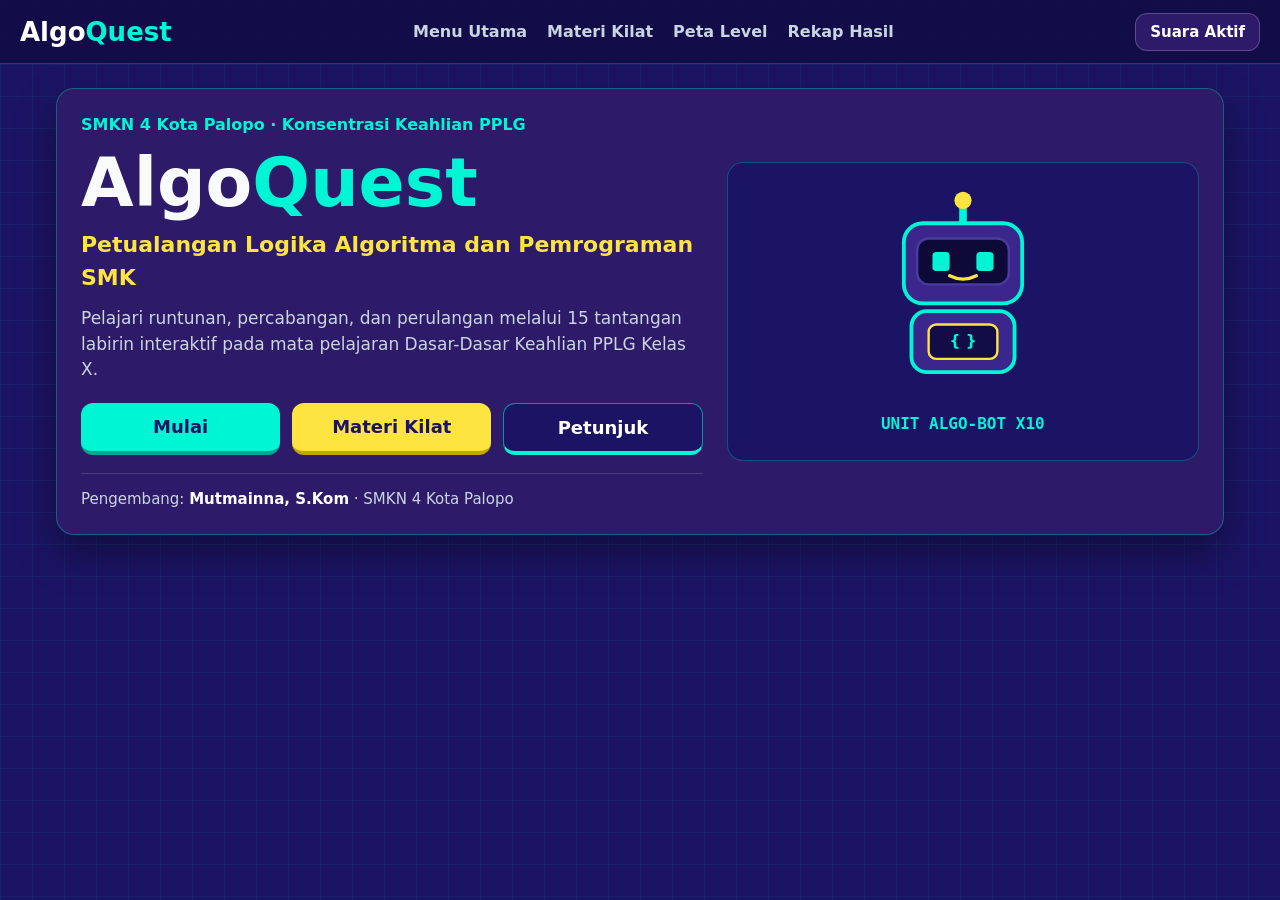
<file: public/AlgoQuest_SMKN4Palopo.html>
<!DOCTYPE html>
<html lang="id">
<head>
  <meta charset="UTF-8" />
  <meta name="viewport" content="width=device-width, initial-scale=1.0" />
  <title>AlgoQuest: Petualangan Logika Algoritma dan Pemrograman SMK</title>
  <style>
    :root {
      --bg-deep: #120d47;
      --bg-base: #1b1464;
      --surface: #2d1b69;
      --surface-alt: #231757;
      --cyan: #00f5d4;
      --yellow: #fee440;
      --danger: #ff4d6d;
      --success: #10b981;
      --text: #f8fafc;
      --muted: #cbd5e1;
      --font-display: 'Trebuchet MS', 'Segoe UI', system-ui, sans-serif;
      --font-sans: 'Segoe UI', system-ui, -apple-system, sans-serif;
      --font-mono: ui-monospace, 'Cascadia Code', Consolas, monospace;
    }

    * { box-sizing: border-box; margin: 0; padding: 0; }

    body {
      font-family: var(--font-sans);
      background-color: var(--bg-base);
      background-image:
        linear-gradient(to right, rgba(0, 245, 212, 0.06) 1px, transparent 1px),
        linear-gradient(to bottom, rgba(0, 245, 212, 0.06) 1px, transparent 1px);
      background-size: 32px 32px;
      color: var(--text);
      min-height: 100vh;
      display: flex;
      flex-direction: column;
      line-height: 1.5;
    }

    button, input, select { font-family: inherit; }

    .topbar {
      background: rgba(18, 13, 71, 0.92);
      border-bottom: 1px solid rgba(0, 245, 212, 0.25);
      padding: 0 20px;
      height: 64px;
      display: flex;
      align-items: center;
      justify-content: space-between;
      gap: 16px;
    }

    .brand {
      font-family: var(--font-display);
      font-size: 26px;
      font-weight: 800;
      background: none;
      border: none;
      color: #fff;
      cursor: pointer;
      white-space: nowrap;
    }
    .brand span { color: var(--cyan); }

    .nav-links {
      display: flex;
      gap: 20px;
      flex-wrap: wrap;
    }
    .nav-link {
      background: none;
      border: none;
      color: var(--muted);
      font-size: 16px;
      font-weight: 600;
      cursor: pointer;
    }
    .nav-link.active, .nav-link:hover { color: var(--cyan); }

    .btn {
      display: inline-flex;
      align-items: center;
      justify-content: center;
      gap: 8px;
      border: none;
      border-radius: 12px;
      font-size: 18px;
      font-weight: 700;
      padding: 13px 22px;
      cursor: pointer;
      transition: transform 0.14s ease, opacity 0.14s ease;
      white-space: nowrap;
    }
    .btn:hover:not(:disabled) { transform: translateY(-2px); }
    .btn:active:not(:disabled) { transform: translateY(1px); }
    .btn:disabled { opacity: 0.45; cursor: not-allowed; }
    .btn-cyan { background: var(--cyan); color: var(--bg-base); border-bottom: 4px solid #00a891; }
    .btn-yellow { background: var(--yellow); color: var(--bg-base); border-bottom: 4px solid #bfa600; }
    .btn-dark { background: var(--bg-base); color: #fff; border: 1px solid rgba(0, 245, 212, 0.55); border-bottom: 4px solid var(--cyan); }
    .btn-surface { background: var(--surface); color: #fff; border: 1px solid rgba(255,255,255,0.22); }
    .btn-sm { font-size: 15px; padding: 9px 14px; }

    .container {
      width: 100%;
      max-width: 1200px;
      margin: 0 auto;
      padding: 24px 16px;
      flex: 1;
    }

    .screen { display: none; }
    .screen.active { display: block; }

    .card {
      background: var(--surface);
      border: 1px solid rgba(0, 245, 212, 0.3);
      border-radius: 18px;
      padding: 24px;
      box-shadow: 0 18px 40px rgba(0, 0, 0, 0.35);
    }

    .grid-2 {
      display: grid;
      grid-template-columns: 1fr;
      gap: 24px;
    }
    @media (min-width: 960px) {
      .grid-2 { grid-template-columns: 1.25fr 0.95fr; align-items: center; }
    }

    .grid-3 {
      display: grid;
      grid-template-columns: 1fr;
      gap: 20px;
    }
    @media (min-width: 900px) {
      .grid-3 { grid-template-columns: repeat(3, 1fr); }
    }

    .hero-title {
      font-family: var(--font-display);
      font-size: clamp(44px, 6vw, 68px);
      font-weight: 900;
      line-height: 1.05;
      margin: 10px 0;
    }
    .hero-title span { color: var(--cyan); }
    .hero-sub { font-size: 22px; font-weight: 700; color: var(--yellow); margin-bottom: 12px; }
    .cta-row { display: grid; grid-template-columns: repeat(auto-fit, minmax(160px, 1fr)); gap: 12px; margin-top: 20px; }

    .hud {
      display: flex;
      flex-wrap: wrap;
      align-items: center;
      justify-content: space-between;
      gap: 12px;
      background: var(--surface);
      border: 1px solid rgba(0, 245, 212, 0.3);
      border-radius: 14px;
      padding: 12px 18px;
      margin-bottom: 16px;
    }

    .arena-layout {
      display: grid;
      grid-template-columns: 1fr;
      gap: 18px;
    }
    @media (min-width: 980px) {
      .arena-layout { grid-template-columns: 1.3fr 1fr; align-items: start; }
    }

    canvas#maze-canvas {
      width: 100%;
      height: 400px;
      background: var(--bg-deep);
      border: 1px solid rgba(0, 245, 212, 0.35);
      border-radius: 14px;
      display: block;
    }

    .block-palette {
      display: grid;
      grid-template-columns: repeat(2, 1fr);
      gap: 10px;
      margin: 12px 0;
    }

    .workspace-list {
      background: var(--bg-deep);
      border: 1px solid rgba(255, 255, 255, 0.16);
      border-radius: 12px;
      padding: 12px;
      min-height: 200px;
      max-height: 310px;
      overflow-y: auto;
      display: flex;
      flex-direction: column;
      gap: 8px;
    }

    .block-item {
      background: var(--bg-base);
      border: 1px solid rgba(255, 255, 255, 0.16);
      border-radius: 10px;
      padding: 10px 12px;
      font-family: var(--font-mono);
      font-size: 15px;
      font-weight: 700;
    }
    .block-item.active-step {
      border: 2px solid var(--yellow);
      background: rgba(254, 228, 64, 0.18);
    }

    .block-head {
      display: flex;
      align-items: center;
      justify-content: space-between;
      gap: 8px;
    }

    .nested-children {
      margin-top: 8px;
      margin-left: 14px;
      padding-left: 10px;
      border-left: 2px solid var(--cyan);
      display: flex;
      flex-direction: column;
      gap: 6px;
    }

    .debug-box {
      margin-top: 12px;
      background: #45122b;
      border: 2px solid var(--danger);
      border-radius: 12px;
      padding: 14px;
      color: #ffe5ec;
      display: none;
    }
    .debug-box.show { display: block; }

    .modal-backdrop {
      position: fixed;
      inset: 0;
      background: rgba(11, 7, 45, 0.86);
      display: none;
      align-items: center;
      justify-content: center;
      padding: 16px;
      z-index: 50;
    }
    .modal-backdrop.open { display: flex; }
    .modal-card {
      background: var(--surface);
      border: 2px solid var(--cyan);
      border-radius: 18px;
      max-width: 640px;
      width: 100%;
      padding: 24px;
      max-height: 90vh;
      overflow-y: auto;
    }

    .quiz-opt {
      width: 100%;
      text-align: left;
      background: var(--bg-base);
      color: #fff;
      border: 2px solid rgba(255,255,255,0.2);
      border-radius: 12px;
      padding: 14px 16px;
      font-size: 17px;
      font-weight: 600;
      cursor: pointer;
      margin-top: 10px;
    }
    .quiz-opt:hover { border-color: var(--cyan); }

    .cert-box {
      background: var(--bg-deep);
      border: 4px solid var(--cyan);
      border-radius: 16px;
      padding: 28px;
      text-align: center;
    }
    .cert-inner {
      border: 2px solid rgba(254, 228, 64, 0.65);
      border-radius: 12px;
      padding: 24px;
    }

    .stage-grid {
      display: grid;
      grid-template-columns: repeat(5, 1fr);
      gap: 8px;
      margin: 14px 0;
    }
    .stage-btn {
      background: var(--bg-base);
      border: 1px solid rgba(255,255,255,0.22);
      color: #fff;
      border-radius: 10px;
      padding: 10px 4px;
      font-weight: 700;
      cursor: pointer;
    }
    .stage-btn.done {
      border-color: var(--cyan);
      color: var(--cyan);
      background: rgba(0, 245, 212, 0.16);
    }

    @media (max-width: 640px) {
      .nav-links { display: none; }
    }

    @media print {
      .no-print { display: none !important; }
      body { background: #fff; color: #111; }
      .cert-box { background: #fff; color: #111; border-color: #1b1464; }
    }
  </style>
</head>
<body>
  <header class="topbar no-print">
    <button class="brand" onclick="goScreen('splash')">Algo<span>Quest</span></button>
    <nav class="nav-links">
      <button class="nav-link" onclick="goScreen('splash')">Menu Utama</button>
      <button class="nav-link" onclick="goScreen('materi')">Materi Kilat</button>
      <button class="nav-link" onclick="goScreen('levels')">Peta Level</button>
      <button class="nav-link" onclick="goScreen('victory')">Rekap Hasil</button>
    </nav>
    <button id="mute-btn" class="btn btn-surface btn-sm" onclick="toggleMute()">Suara Aktif</button>
  </header>

  <main class="container">
    <!-- SCREEN 1: SPLASH -->
    <section id="screen-splash" class="screen active">
      <div class="card grid-2">
        <div>
          <p style="color: var(--cyan); font-weight: 700;">SMKN 4 Kota Palopo · Konsentrasi Keahlian PPLG</p>
          <h1 class="hero-title">Algo<span>Quest</span></h1>
          <p class="hero-sub">Petualangan Logika Algoritma dan Pemrograman SMK</p>
          <p style="color: var(--muted); font-size: 17px;">
            Pelajari runtunan, percabangan, dan perulangan melalui 15 tantangan labirin interaktif pada mata pelajaran Dasar-Dasar Keahlian PPLG Kelas X.
          </p>
          <div class="cta-row">
            <button class="btn btn-cyan" onclick="playClick(); goScreen('levels')">Mulai</button>
            <button class="btn btn-yellow" onclick="playClick(); goScreen('materi')">Materi Kilat</button>
            <button class="btn btn-dark" onclick="playClick(); openModal('modal-guide')">Petunjuk</button>
          </div>
          <p style="margin-top: 18px; padding-top: 14px; border-top: 1px solid rgba(255,255,255,0.14); font-size: 15px; color: var(--muted);">
            Pengembang: <strong style="color:#fff;">Mutmainna, S.Kom</strong> · SMKN 4 Kota Palopo
          </p>
        </div>
        <div style="background: var(--bg-base); border: 1px solid rgba(0,245,212,0.25); border-radius: 16px; padding: 24px; text-align: center;">
          <svg viewBox="0 0 220 220" width="210" height="210" aria-label="Robot Cyborg AlgoQuest">
            <rect x="106" y="18" width="8" height="22" rx="3" fill="#00F5D4"/>
            <circle cx="110" cy="14" r="9" fill="#FEE440"/>
            <rect x="48" y="38" width="124" height="84" rx="20" fill="#3B278C" stroke="#00F5D4" stroke-width="4"/>
            <rect x="62" y="54" width="96" height="48" rx="12" fill="#0E0A38" stroke="#4B3B9E" stroke-width="2.5"/>
            <rect x="78" y="68" width="18" height="20" rx="4" fill="#00F5D4"/>
            <rect x="124" y="68" width="18" height="20" rx="4" fill="#00F5D4"/>
            <path d="M 96 93 Q 110 100 124 93" fill="none" stroke="#FEE440" stroke-width="3.5" stroke-linecap="round"/>
            <rect x="56" y="130" width="108" height="64" rx="16" fill="#3B278C" stroke="#00F5D4" stroke-width="4"/>
            <rect x="74" y="144" width="72" height="36" rx="8" fill="#120D47" stroke="#FEE440" stroke-width="2.5"/>
            <text x="110" y="167" text-anchor="middle" fill="#00F5D4" font-size="16" font-weight="700">{ }</text>
          </svg>
          <p style="font-family: var(--font-mono); color: var(--cyan); font-weight: 700; margin-top: 8px;">UNIT ALGO-BOT X10</p>
        </div>
      </div>
    </section>

    <!-- SCREEN 2: MATERI KILAT -->
    <section id="screen-materi" class="screen">
      <div style="display:flex; justify-content:space-between; align-items:center; flex-wrap:wrap; gap:12px; margin-bottom:16px;">
        <div>
          <p style="color:var(--cyan); font-weight:700;">Materi Kilat · Dasar Pemrograman</p>
          <h2 style="font-size:32px; font-weight:800;">Simbol Flowchart &amp; Struktur Logika</h2>
        </div>
        <div id="materi-counter" style="font-family:var(--font-mono); color:var(--yellow); font-weight:700; font-size:18px;">Kartu 1 / 6</div>
      </div>
      <div class="card grid-2" style="align-items:stretch;">
        <div style="background:var(--bg-deep); border:1px solid rgba(0,245,212,0.25); border-radius:14px; padding:20px; display:flex; flex-direction:column; align-items:center; justify-content:center; gap:12px;">
          <div id="materi-cat" style="color:var(--yellow); font-weight:700;"></div>
          <div id="materi-svg" style="width:100%;"></div>
          <pre id="materi-code" style="width:100%; background:var(--bg-base); padding:12px; border-radius:10px; font-family:var(--font-mono); color:var(--cyan); font-size:14px; white-space:pre-wrap;"></pre>
        </div>
        <div style="display:flex; flex-direction:column; justify-content:space-between; gap:16px;">
          <div>
            <h3 id="materi-title" style="font-size:28px; color:var(--cyan); margin-bottom:10px;"></h3>
            <p id="materi-desc" style="font-size:18px; margin-bottom:14px;"></p>
            <ul id="materi-points" style="padding-left:20px; color:var(--muted); display:grid; gap:8px; font-size:16px;"></ul>
          </div>
          <div style="display:flex; justify-content:space-between; gap:12px; border-top:1px solid rgba(255,255,255,0.15); padding-top:16px;">
            <button id="materi-prev" class="btn btn-dark btn-sm" onclick="changeMateri(-1)">Sebelumnya</button>
            <button id="materi-next" class="btn btn-dark btn-sm" onclick="changeMateri(1)">Berikutnya</button>
          </div>
        </div>
      </div>
      <div style="display:flex; justify-content:space-between; flex-wrap:wrap; gap:12px; margin-top:20px;">
        <button class="btn btn-surface" onclick="playClick(); goScreen('splash')">Kembali ke Menu</button>
        <button class="btn btn-cyan" onclick="playClick(); goScreen('levels')">Lanjut Bermain</button>
      </div>
    </section>

    <!-- SCREEN 3: LEVEL SELECT -->
    <section id="screen-levels" class="screen">
      <div style="display:flex; justify-content:space-between; align-items:center; flex-wrap:wrap; gap:12px; margin-bottom:18px;">
        <div>
          <p style="color:var(--cyan); font-weight:700;">Peta Petualangan · 15 Tantangan Algoritma</p>
          <h2 style="font-size:32px; font-weight:800;">Pilih Arena &amp; Stage</h2>
        </div>
        <div id="levels-summary" style="font-family:var(--font-mono); font-weight:700; color:var(--yellow); font-size:18px;"></div>
      </div>
      <div id="levels-grid" class="grid-3"></div>
      <div style="margin-top:20px; display:flex; justify-content:space-between; flex-wrap:wrap; gap:12px;">
        <button class="btn btn-surface" onclick="playClick(); goScreen('splash')">Kembali</button>
        <button class="btn btn-yellow" onclick="playClick(); goScreen('victory')">Lihat Rekap &amp; Sertifikat</button>
      </div>
    </section>

    <!-- SCREEN 4: ARENA -->
    <section id="screen-arena" class="screen">
      <div class="hud">
        <div style="display:flex; align-items:center; gap:12px; flex-wrap:wrap;">
          <button class="btn btn-dark btn-sm" onclick="playClick(); abortRun(); goScreen('levels')">Peta Level</button>
          <div>
            <div id="hud-level" style="font-family:var(--font-mono); font-size:13px; color:var(--cyan); font-weight:700;"></div>
            <div id="hud-title" style="font-size:19px; font-weight:800;"></div>
          </div>
        </div>
        <div style="display:flex; align-items:center; gap:18px; font-family:var(--font-mono); font-weight:700; font-size:18px;">
          <div id="hud-lives" style="color:#ff8fa3;">Nyawa: 3/3</div>
          <div id="hud-score" style="color:var(--yellow);">Skor: 0</div>
        </div>
      </div>

      <div class="arena-layout">
        <div class="card" style="padding:16px;">
          <p id="stage-objective" style="font-weight:700; margin-bottom:10px;"></p>
          <canvas id="maze-canvas"></canvas>
          <div id="arena-status" style="margin-top:10px; background:var(--bg-base); border-radius:10px; padding:10px 14px; font-size:15px; color:var(--cyan);"></div>
          <div id="debug-box" class="debug-box"></div>
        </div>

        <div class="card" style="padding:16px;">
          <h3 style="font-size:20px; font-weight:800;">1. Blok Perintah</h3>
          <div id="palette-area" class="block-palette"></div>

          <div style="display:flex; justify-content:space-between; align-items:center; margin-top:8px; margin-bottom:6px;">
            <h3 style="font-size:20px; font-weight:800;">2. Susunan Algoritma</h3>
            <button class="btn btn-surface btn-sm" onclick="playClick(); clearBlocks()">Bersihkan</button>
          </div>
          <div id="workspace-list" class="workspace-list"></div>

          <div style="display:grid; grid-template-columns:1fr 1fr; gap:10px; margin-top:14px;">
            <button id="btn-run" class="btn btn-cyan" style="grid-column:span 2;" onclick="runAlgorithm()">Jalankan (Run)</button>
            <button class="btn btn-dark btn-sm" onclick="playClick(); resetStage(true)">Reset Level</button>
            <button id="btn-pause" class="btn btn-yellow btn-sm" onclick="togglePause()" disabled>Pause</button>
          </div>
        </div>
      </div>
    </section>

    <!-- SCREEN 5: VICTORY -->
    <section id="screen-victory" class="screen">
      <div class="card no-print" style="margin-bottom:20px; display:flex; flex-wrap:wrap; justify-content:space-between; align-items:center; gap:16px;">
        <div>
          <p style="color:var(--cyan); font-weight:700;">Rekapitulasi Hasil Belajar</p>
          <h2 style="font-size:32px; font-weight:800;">Hasil Petualangan AlgoQuest</h2>
          <p id="victory-feedback" style="color:var(--muted); margin-top:6px; max-width:650px;"></p>
        </div>
        <div style="background:var(--bg-base); border:1px solid var(--cyan); border-radius:14px; padding:16px 24px; text-align:center;">
          <div id="victory-stars" style="font-size:28px; color:var(--yellow);"></div>
          <div id="victory-score" style="font-family:var(--font-mono); font-size:32px; font-weight:800; color:var(--yellow);">0</div>
          <div id="victory-stages" style="font-size:14px; color:var(--cyan);">0 / 15 Stage</div>
        </div>
      </div>

      <div class="grid-2">
        <div class="card no-print">
          <h3 style="font-size:24px; margin-bottom:12px;">Sertifikat Digital KKTP</h3>
          <label style="display:block; font-size:14px; color:var(--cyan); font-weight:700; margin-bottom:6px;">Nama Lengkap Siswa</label>
          <input id="cert-name" type="text" placeholder="Ketik nama lengkap..." oninput="updateCertPreview()" style="width:100%; padding:12px; border-radius:10px; border:1px solid rgba(255,255,255,0.3); background:var(--bg-base); color:#fff; font-size:17px; margin-bottom:14px;" />
          <label style="display:block; font-size:14px; color:var(--cyan); font-weight:700; margin-bottom:6px;">Kelas</label>
          <input id="cert-class" type="text" value="X PPLG 1" oninput="updateCertPreview()" style="width:100%; padding:12px; border-radius:10px; border:1px solid rgba(255,255,255,0.3); background:var(--bg-base); color:#fff; font-size:17px; margin-bottom:18px;" />
          <div style="display:grid; gap:10px;">
            <button class="btn btn-cyan" onclick="playClick(); downloadCertPng()">Unduh Sertifikat (PNG)</button>
            <button class="btn btn-yellow" onclick="playClick(); window.print()">Cetak Rekap / Sertifikat</button>
          </div>
        </div>

        <div class="cert-box">
          <div class="cert-inner">
            <p style="color:var(--cyan); font-weight:700;">SMKN 4 KOTA PALOPO · KONSENTRASI KEAHLIAN PPLG</p>
            <h3 style="font-size:28px; color:var(--yellow); margin:8px 0 14px;">SERTIFIKAT KELULUSAN ALGOQUEST</h3>
            <p style="color:var(--muted);">Diberikan kepada:</p>
            <p id="preview-name" style="font-size:30px; font-weight:800; margin:8px 0; border-bottom:2px solid var(--cyan); padding-bottom:6px;">Nama Peserta Didik</p>
            <p id="preview-class" style="color:var(--yellow); font-weight:700; font-size:18px; margin-bottom:14px;">Kelas: X PPLG 1</p>
            <p id="preview-metrics" style="font-family:var(--font-mono); font-size:17px; background:var(--bg-base); padding:12px; border-radius:10px;"></p>
            <p style="margin-top:18px; font-weight:700;">Mutmainna, S.Kom</p>
            <p style="font-size:13px; color:var(--cyan);">Guru PPLG · SMKN 4 Kota Palopo</p>
          </div>
        </div>
      </div>

      <div class="no-print" style="display:flex; justify-content:space-between; flex-wrap:wrap; gap:12px; margin-top:20px;">
        <button class="btn btn-cyan" onclick="playClick(); sessionScore = 0; goScreen('levels')">Main Lagi</button>
        <button class="btn btn-surface" onclick="playClick(); goScreen('splash')">Selesai</button>
      </div>
    </section>
  </main>

  <!-- MODAL PETUNJUK -->
  <div id="modal-guide" class="modal-backdrop">
    <div class="modal-card">
      <h2 style="color:var(--yellow); font-size:28px; margin-bottom:12px;">Petunjuk Bermain AlgoQuest</h2>
      <p style="margin-bottom:10px;">1. Klik blok perintah (Maju, Belok Kiri, Belok Kanan, If, Repeat) untuk menyusun algoritma robot.</p>
      <p style="margin-bottom:10px;">2. Tekan <strong>Jalankan</strong> agar robot bergerak langkah demi langkah di peta labirin.</p>
      <p style="margin-bottom:10px;">3. Saat menyentuh Gerbang Logika, jawab pertanyaan flowchart atau pseudocode untuk mendapat <strong>+100 poin</strong>.</p>
      <p style="margin-bottom:18px;">4. Jika menabrak tembok atau salah menjawab, nyawa berkurang 1 dan pesan debugging akan membantu Anda memperbaikinya.</p>
      <button class="btn btn-cyan" onclick="playClick(); closeModal('modal-guide')">Mengerti, Tutup</button>
    </div>
  </div>

  <!-- MODAL KUIS GERBANG LOGIKA -->
  <div id="modal-quiz" class="modal-backdrop">
    <div class="modal-card">
      <p id="quiz-topic" style="color:var(--cyan); font-family:var(--font-mono); font-weight:700;"></p>
      <h2 style="color:var(--yellow); font-size:24px; margin:6px 0 12px;">Gerbang Logika Terkunci</h2>
      <p id="quiz-prompt" style="font-size:18px; font-weight:600;"></p>
      <pre id="quiz-code" style="display:none; background:var(--bg-deep); color:var(--cyan); padding:12px; border-radius:10px; margin-top:10px; font-family:var(--font-mono); white-space:pre-wrap;"></pre>
      <div id="quiz-options" style="margin-top:12px;"></div>
      <div id="quiz-feedback" style="display:none; margin-top:14px; padding:12px; border-radius:10px; font-weight:600;"></div>
    </div>
  </div>

  <script>
    // ============== WEB AUDIO 8-BIT CHIPTUNE ==============
    let audioCtx = null;
    let isMuted = false;

    function tone(freq, dur, type = 'square', vol = 0.07, delay = 0) {
      if (isMuted) return;
      const AC = window.AudioContext || window.webkitAudioContext;
      if (!AC) return;
      if (!audioCtx) audioCtx = new AC();
      if (audioCtx.state === 'suspended') audioCtx.resume();
      const t = audioCtx.currentTime + delay;
      const osc = audioCtx.createOscillator();
      const g = audioCtx.createGain();
      osc.type = type;
      osc.frequency.setValueAtTime(freq, t);
      g.gain.setValueAtTime(0.001, t);
      g.gain.linearRampToValueAtTime(vol, t + 0.01);
      g.gain.exponentialRampToValueAtTime(0.0001, t + dur);
      osc.connect(g); g.connect(audioCtx.destination);
      osc.start(t); osc.stop(t + dur + 0.02);
    }

    function playClick() { tone(660, 0.06, 'square', 0.05); }
    function playStep() { tone(260, 0.08, 'triangle', 0.09); }
    function playTurn() { tone(440, 0.06, 'square', 0.05); }
    function playCorrect() { tone(523, 0.09); tone(659, 0.09, 'square', 0.07, 0.09); tone(784, 0.15, 'square', 0.08, 0.18); }
    function playWrong() { tone(240, 0.15, 'sawtooth', 0.08); tone(150, 0.22, 'sawtooth', 0.08, 0.14); }
    function playVictory() { [523, 659, 784, 1046].forEach((f, i) => tone(f, 0.16, 'square', 0.08, i * 0.11)); }

    function toggleMute() {
      isMuted = !isMuted;
      document.getElementById('mute-btn').textContent = isMuted ? 'Suara Mati' : 'Suara Aktif';
      if (!isMuted) playClick();
    }

    // ============== DATA MATERI KILAT ==============
    const MATERI = [
      {
        cat: 'Simbol Flowchart',
        title: 'Terminator (Mulai / Selesai)',
        desc: 'Berbentuk oval/kapsul untuk menandai titik awal (Start) dan akhir (End) sebuah flowchart.',
        points: ['Setiap flowchart diawali 1 simbol Mulai dan diakhiri Selesai.', 'Memiliki 1 garis aliran keluar atau masuk.'],
        code: 'MULAI -> Proses -> SELESAI',
        svg: '<svg viewBox="0 0 240 130" height="140"><rect x="45" y="10" width="150" height="40" rx="20" fill="#00F5D4"/><text x="120" y="36" text-anchor="middle" fill="#1B1464" font-weight="800">MULAI</text><line x1="120" y1="50" x2="120" y2="78" stroke="#FEE440" stroke-width="3"/><rect x="45" y="80" width="150" height="40" rx="20" fill="#FEE440"/><text x="120" y="106" text-anchor="middle" fill="#1B1464" font-weight="800">SELESAI</text></svg>'
      },
      {
        cat: 'Simbol Flowchart',
        title: 'Proses (Process)',
        desc: 'Berbentuk persegi panjang untuk menyatakan aksi, operasi hitung, atau pemberian nilai variabel.',
        points: ['Contoh: luas = p * l atau robot.maju().', 'Dijalankan berurutan mengikuti panah alur.'],
        code: 'x = 10; y = 5; hasil = x + y;',
        svg: '<svg viewBox="0 0 240 120" height="140"><rect x="25" y="34" width="190" height="52" rx="6" fill="#00F5D4"/><text x="120" y="65" text-anchor="middle" fill="#1B1464" font-weight="800">luas = p * l</text></svg>'
      },
      {
        cat: 'Simbol Flowchart',
        title: 'Keputusan (Decision)',
        desc: 'Berbentuk belah ketupat untuk menguji syarat logika bernilai True (Ya) atau False (Tidak).',
        points: ['Memiliki 1 panah masuk dan 2 cabang keluar (Ya dan Tidak).', 'Menjadi dasar percabangan If-Else dan Loop.'],
        code: 'IF (x > 5) THEN Kanan ELSE Kiri',
        svg: '<svg viewBox="0 0 240 130" height="140"><polygon points="120,12 195,62 120,112 45,62" fill="#FEE440"/><text x="120" y="67" text-anchor="middle" fill="#1B1464" font-weight="800">x &gt; 5 ?</text></svg>'
      },
      {
        cat: 'Konsep Algoritma',
        title: 'Runtunan (Sequencing)',
        desc: 'Instruksi dieksekusi satu per satu secara berurutan dari baris pertama hingga terakhir.',
        points: ['Urutan perintah sangat menentukan hasil akhir.', 'Setiap langkah dijalankan tepat satu kali.'],
        code: '1. Maju()\n2. BelokKiri()\n3. Maju()',
        svg: '<svg viewBox="0 0 240 130" height="140"><rect x="45" y="10" width="150" height="30" rx="6" fill="#00F5D4"/><text x="120" y="30" text-anchor="middle" fill="#1B1464" font-weight="800">1. Maju()</text><rect x="45" y="50" width="150" height="30" rx="6" fill="#FEE440"/><text x="120" y="70" text-anchor="middle" fill="#1B1464" font-weight="800">2. Belok()</text><rect x="45" y="90" width="150" height="30" rx="6" fill="#00F5D4"/><text x="120" y="110" text-anchor="middle" fill="#1B1464" font-weight="800">3. Maju()</text></svg>'
      },
      {
        cat: 'Konsep Algoritma',
        title: 'Percabangan (If - Else)',
        desc: 'Memilih jalur aksi berbeda berdasarkan kondisi True atau False.',
        points: ['Gunakan operator perbandingan (>, <, ==) dan logika (&&, ||, !).', 'Jika True jalankan IF, jika False jalankan ELSE.'],
        code: 'IF (nilai >= 75) -> Tuntas KKTP',
        svg: '<svg viewBox="0 0 240 130" height="140"><polygon points="120,10 185,48 120,86 55,48" fill="#FEE440"/><text x="120" y="53" text-anchor="middle" fill="#1B1464" font-weight="800" font-size="13">Terhalang?</text><rect x="145" y="96" width="85" height="26" rx="6" fill="#00F5D4"/><text x="187" y="114" text-anchor="middle" fill="#1B1464" font-weight="800" font-size="12">Ya: Belok</text><rect x="10" y="96" width="85" height="26" rx="6" fill="#2D1B69" stroke="#fff"/><text x="52" y="114" text-anchor="middle" fill="#fff" font-weight="700" font-size="12">Tidak: Maju</text></svg>'
      },
      {
        cat: 'Konsep Algoritma',
        title: 'Perulangan (For / While)',
        desc: 'Mengulang blok perintah selama syarat benar atau sebanyak N kali iterasi.',
        points: ['For/Repeat dipakai bila jumlah ulang diketahui.', 'While dipakai bila perulangan bergantung syarat dinamis.'],
        code: 'REPEAT 4 KALI:\n  Maju()',
        svg: '<svg viewBox="0 0 240 130" height="140"><polygon points="120,12 185,48 120,84 55,48" fill="#FEE440"/><text x="120" y="53" text-anchor="middle" fill="#1B1464" font-weight="800" font-size="13">Ulang &lt;= N?</text><rect x="60" y="96" width="120" height="28" rx="6" fill="#00F5D4"/><text x="120" y="115" text-anchor="middle" fill="#1B1464" font-weight="800" font-size="12">Jalankan Aksi</text></svg>'
      }
    ];
    let materiIdx = 0;
    function renderMateri() {
      const m = MATERI[materiIdx];
      document.getElementById('materi-counter').textContent = `Kartu ${materiIdx + 1} / ${MATERI.length}`;
      document.getElementById('materi-cat').textContent = m.cat;
      document.getElementById('materi-svg').innerHTML = m.svg;
      document.getElementById('materi-code').textContent = m.code;
      document.getElementById('materi-title').textContent = m.title;
      document.getElementById('materi-desc').textContent = m.desc;
      document.getElementById('materi-points').innerHTML = m.points.map(p => `<li>${p}</li>`).join('');
      document.getElementById('materi-prev').disabled = materiIdx === 0;
      document.getElementById('materi-next').disabled = materiIdx === MATERI.length - 1;
    }
    function changeMateri(d) {
      playClick();
      materiIdx = Math.max(0, Math.min(MATERI.length - 1, materiIdx + d));
      renderMateri();
    }

    // ============== 15 PROGRESSIVE STAGES ==============
    function openWalls(cols, rows, open) {
      const s = new Set(open.map(([x, y]) => `${x},${y}`));
      const w = [];
      for (let y = 0; y < rows; y++) for (let x = 0; x < cols; x++) if (!s.has(`${x},${y}`)) w.push([x, y]);
      return w;
    }

    const LEVELS = [
      { id: 1, name: 'Level 1: Runtunan', sub: 'Sequencing' },
      { id: 2, name: 'Level 2: Percabangan', sub: 'Branching / If-Else' },
      { id: 3, name: 'Level 3: Perulangan', sub: 'Looping (For / While)' }
    ];

    const STAGES = [
      { id:'L1-S1', lvl:1, num:1, title:'Langkah Pertama Robot', obj:'Gerakkan robot lurus melewati Gerbang Logika ke Finish.', cols:5, rows:5, start:{x:0,y:2,dir:'E'}, finish:{x:4,y:2}, walls:openWalls(5,5,[[0,2],[1,2],[2,2],[3,2],[4,2]]), gates:[{id:'g1',x:2,y:2,topic:'Simbol Flowchart',prompt:'Simbol oval/kapsul (Terminator) berfungsi untuk menandai...',opts:['A. Titik Mulai dan Selesai','B. Pengujian Ya/Tidak','C. Perhitungan matematika'],ans:0,exp:'Terminator berbentuk oval digunakan untuk Start dan End.'}], allow:['MOVE','LEFT','RIGHT'] },
      { id:'L1-S2', lvl:1, num:2, title:'Belokan Sirkuit Pertama', obj:'Majukan robot ke ujung, lalu belok ke atas menuju Finish.', cols:5, rows:5, start:{x:0,y:4,dir:'E'}, finish:{x:3,y:1}, walls:openWalls(5,5,[[0,4],[1,4],[2,4],[3,4],[3,3],[3,2],[3,1]]), gates:[{id:'g2',x:3,y:4,topic:'Runtunan',prompt:'Berapa nilai akhir hasil dari: a=5; b=3; hasil=a+b*2 ?',opts:['A. 16','B. 11','C. 13'],ans:1,exp:'Perkalian dikerjakan dulu: 3*2=6, lalu 5+6=11.'}], allow:['MOVE','LEFT','RIGHT'] },
      { id:'L1-S3', lvl:1, num:3, title:'Jalur Zig-Zag Lab', obj:'Navigasi lintasan berbelok dua kali menuju Finish.', cols:6, rows:5, start:{x:0,y:3,dir:'N'}, finish:{x:5,y:3}, walls:openWalls(6,5,[[0,3],[0,2],[0,1],[1,1],[2,1],[2,2],[2,3],[3,3],[4,3],[5,3]]), gates:[{id:'g3',x:2,y:1,topic:'Flowchart Proses',prompt:'Simbol apa yang digunakan untuk menghitung luas = p * l?',opts:['A. Belah Ketupat','B. Persegi Panjang (Process)','C. Oval'],ans:1,exp:'Operasi perhitungan digambarkan dengan simbol Persegi Panjang.'}], allow:['MOVE','LEFT','RIGHT'] },
      { id:'L1-S4', lvl:1, num:4, title:'Lorong Berliku Palopo', obj:'Susun runtunan belok kanan dan dua kali belok kiri.', cols:6, rows:6, start:{x:1,y:5,dir:'N'}, finish:{x:2,y:1}, walls:openWalls(6,6,[[1,5],[1,4],[1,3],[2,3],[3,3],[4,3],[4,2],[4,1],[3,1],[2,1]]), gates:[{id:'g4',x:3,y:3,topic:'Trace Variabel',prompt:'Berapa nilai akhir x dari: x=4; y=x+3; x=y*2; ?',opts:['A. 8','B. 11','C. 14'],ans:2,exp:'y = 7, lalu x = 7 * 2 = 14.'}], allow:['MOVE','LEFT','RIGHT'] },
      { id:'L1-S5', lvl:1, num:5, title:'Misi Gerbang Ganda', obj:'Buka dua Gerbang Logika dengan algoritma runtunan.', cols:6, rows:6, start:{x:0,y:1,dir:'E'}, finish:{x:5,y:3}, walls:openWalls(6,6,[[0,1],[1,1],[2,1],[2,2],[2,3],[3,3],[4,3],[5,3]]), gates:[{id:'g5a',x:2,y:1,topic:'Pertukaran Nilai',prompt:'Menukar isi variabel A dan B dalam runtunan membutuhkan...',opts:['A. Langsung menimpa A=B','B. Variabel sementara (temp)','C. Loop tak terbatas'],ans:1,exp:'Variabel bantu temp mencegah nilai awal hilang.'},{id:'g5b',x:2,y:3,topic:'Pseudocode',prompt:'skor=100; skor=skor+50; skor=skor-20; CETAK skor -> hasilnya?',opts:['A. 130','B. 150','C. 80'],ans:0,exp:'100 + 50 - 20 = 130.'}], allow:['MOVE','LEFT','RIGHT'] },

      { id:'L2-S1', lvl:2, num:1, title:'Deteksi Penghalang', obj:'Gunakan If (Depan Terhalang) untuk berbelok saat bertemu tembok.', cols:5, rows:5, start:{x:1,y:3,dir:'E'}, finish:{x:2,y:1}, walls:openWalls(5,5,[[1,3],[2,3],[2,2],[2,1]]), gates:[{id:'g6',x:2,y:3,topic:'Decision Flowchart',prompt:'Jika x = 10 dan kondisi x > 5 bernilai True, ke arah mana robot melangkah?',code:'IF (x > 5) -> Jalur KANAN\nELSE -> Jalur KIRI',opts:['A. Jalur KANAN','B. Jalur KIRI','C. Berhenti'],ans:0,exp:'10 > 5 bernilai True sehingga menuju Jalur KANAN.'}], allow:['MOVE','LEFT','RIGHT','IF'], reqIf:true },
      { id:'L2-S2', lvl:2, num:2, title:'Persimpangan Logika', obj:'Gunakan dua kali sensor If (Depan Terhalang) di tikungan.', cols:6, rows:5, start:{x:0,y:1,dir:'E'}, finish:{x:4,y:4}, walls:openWalls(6,5,[[0,1],[1,1],[2,1],[2,2],[2,3],[2,4],[3,4],[4,4]]), gates:[{id:'g7',x:2,y:3,topic:'If-Else KKTP',prompt:'Jika syarat Tuntas adalah nilai >= 75 dan nilai Andi = 75, hasilnya?',opts:['A. Belum Tuntas','B. Tuntas KKTP','C. Error'],ans:1,exp:'Operator >= mencakup nilai sama dengan (75 >= 75 adalah True).'}], allow:['MOVE','LEFT','RIGHT','IF'], reqIf:true },
      { id:'L2-S3', lvl:2, num:3, title:'Sensor Dua Belokan', obj:'Belok kanan otomatis di setiap tembok dengan blok If.', cols:6, rows:6, start:{x:1,y:4,dir:'N'}, finish:{x:4,y:4}, walls:openWalls(6,6,[[1,4],[1,3],[1,2],[2,2],[3,2],[4,2],[4,3],[4,4]]), gates:[{id:'g8',x:2,y:2,topic:'Operator AND (&&)',prompt:'Hasil ekspresi (true && false) pada syarat masuk lab adalah...',opts:['A. true','B. false','C. null'],ans:1,exp:'Operator && bernilai true hanya jika kedua kondisi true.'}], allow:['MOVE','LEFT','RIGHT','IF'], reqIf:true },
      { id:'L2-S4', lvl:2, num:4, title:'Gerbang Percabangan', obj:'Taklukkan 3 sudut dan 2 Gerbang Logika dengan sensor.', cols:6, rows:6, start:{x:0,y:5,dir:'N'}, finish:{x:4,y:1}, walls:openWalls(6,6,[[0,5],[0,4],[0,3],[1,3],[2,3],[2,2],[2,1],[3,1],[4,1]]), gates:[{id:'g9a',x:0,y:3,topic:'Operator OR (||)',prompt:'Jika A = false dan B = true, hasil (A || B) adalah...',opts:['A. true','B. false','C. undefined'],ans:0,exp:'OR bernilai true jika minimal satu kondisi bernilai true.'},{id:'g9b',x:2,y:1,topic:'Else-If',prompt:'IF(suhu>35) Panas ELSE IF(suhu>=28) Hangat ELSE Sejuk. Jika suhu=32?',opts:['A. Panas','B. Hangat','C. Sejuk'],ans:1,exp:'32 >= 28 bernilai True sehingga outputnya Hangat.'}], allow:['MOVE','LEFT','RIGHT','IF'], reqIf:true },
      { id:'L2-S5', lvl:2, num:5, title:'Labirin Sensor Kompleks', obj:'Selesaikan labirin 2 gerbang menggunakan 3 sensor halangan.', cols:7, rows:6, start:{x:0,y:2,dir:'E'}, finish:{x:5,y:1}, walls:openWalls(7,6,[[0,2],[1,2],[2,2],[2,3],[2,4],[3,4],[4,4],[5,4],[5,3],[5,2],[5,1]]), gates:[{id:'g10a',x:1,y:2,topic:'Negasi Logika',prompt:'Jika a=8 dan b=5, nilai !(a > 10) && (b == 5) adalah...',opts:['A. False','B. True','C. Error'],ans:1,exp:'!(false) = true, dan true && true = true.'},{id:'g10b',x:4,y:4,topic:'Nested If',prompt:'level=2; poin=80; IF(level==2){ IF(poin>=75) bonus=50; ELSE bonus=20; } -> bonus?',opts:['A. 20','B. 50','C. 0'],ans:1,exp:'Kedua kondisi True sehingga bonus = 50.'}], allow:['MOVE','LEFT','RIGHT','IF'], reqIf:true },

      { id:'L3-S1', lvl:3, num:1, title:'Lintasan Lurus Efisien', obj:'Gunakan 1 blok Repeat (5x) berisi Maju() menuju Finish.', cols:7, rows:5, start:{x:0,y:2,dir:'E'}, finish:{x:5,y:2}, walls:openWalls(7,5,[[0,2],[1,2],[2,2],[3,2],[4,2],[5,2]]), gates:[{id:'g11',x:3,y:2,topic:'Perulangan For',prompt:'Berapa kali Maju() dijalankan pada: for(i=1; i<=5; i++) Maju(); ?',opts:['A. 4 kali','B. 5 kali','C. 6 kali'],ans:1,exp:'Iterasi i = 1, 2, 3, 4, 5 berjalan tepat 5 kali.'}], allow:['MOVE','LEFT','RIGHT','IF','REPEAT'], reqRep:true },
      { id:'L3-S2', lvl:3, num:2, title:'Tangga Sirkuit Berulang', obj:'Ulangi pola tangga (Maju, Kanan, Maju, Kiri) sebanyak 3 kali.', cols:6, rows:6, start:{x:0,y:5,dir:'N'}, finish:{x:3,y:2}, walls:openWalls(6,6,[[0,5],[0,4],[1,4],[1,3],[2,3],[2,2],[3,2]]), gates:[{id:'g12',x:1,y:3,topic:'Perulangan While',prompt:'Kapan perulangan WHILE lebih tepat dipakai dibanding FOR?',opts:['A. Jika hanya 1 baris','B. Jika jumlah ulang bergantung syarat dinamis (belum pasti)','C. Jika tidak butuh kondisi berhenti'],ans:1,exp:'While berjalan selama kondisi True.'}], allow:['MOVE','LEFT','RIGHT','IF','REPEAT'], reqRep:true },
      { id:'L3-S3', lvl:3, num:3, title:'Patroli Kotak Otomatis', obj:'Gunakan Repeat (3x) berisi 3x Maju dan Belok Kanan.', cols:6, rows:6, start:{x:1,y:4,dir:'N'}, finish:{x:4,y:4}, walls:openWalls(6,6,[[1,4],[1,3],[1,2],[1,1],[2,1],[3,1],[4,1],[4,2],[4,3],[4,4]]), gates:[{id:'g13',x:3,y:1,topic:'Akumulasi Loop',prompt:'total=0; for(i=1; i<=4; i++) total += i; Berapa nilai total?',opts:['A. 6','B. 10','C. 14'],ans:1,exp:'1 + 2 + 3 + 4 = 10.'}], allow:['MOVE','LEFT','RIGHT','IF','REPEAT'], reqRep:true },
      { id:'L3-S4', lvl:3, num:4, title:'Gelombang Labirin Ganda', obj:'Ulangi 2x pola gelombang (Maju, Maju, Kiri, Maju, Maju, Kanan).', cols:7, rows:6, start:{x:0,y:5,dir:'E'}, finish:{x:4,y:1}, walls:openWalls(7,6,[[0,5],[1,5],[2,5],[2,4],[2,3],[3,3],[4,3],[4,2],[4,1]]), gates:[{id:'g14a',x:2,y:3,topic:'Infinite Loop',prompt:'Penyebab infinite loop pada "while(x < 5) cetak(x)" adalah...',opts:['A. Salah tanda <','B. Nilai x tidak pernah diubah di dalam loop','C. Perintah cetak dilarang'],ans:1,exp:'Tanpa perubahan x, syarat x < 5 selalu True.'},{id:'g14b',x:4,y:2,topic:'Terminasi Loop',prompt:'Urutan output for(i=10; i>0; i-=3) adalah...',opts:['A. 10, 7, 4, 1','B. 10, 7, 4, 1, -2','C. 10, 8, 6, 4'],ans:0,exp:'Saat i = -2, syarat i > 0 menjadi False.'}], allow:['MOVE','LEFT','RIGHT','IF','REPEAT'], reqRep:true },
      { id:'L3-S5', lvl:3, num:5, title:'Ujian Akhir Cyber Master', obj:'Gabungkan Repeat (12x) berisi If(Terhalang){Belok Kanan} + Maju()!', cols:7, rows:7, start:{x:1,y:5,dir:'N'}, finish:{x:5,y:5}, walls:openWalls(7,7,[[1,5],[1,4],[1,3],[1,2],[1,1],[2,1],[3,1],[4,1],[5,1],[5,2],[5,3],[5,4],[5,5]]), gates:[{id:'g15a',x:3,y:1,topic:'Loop + If',prompt:'counter=0; for(i=1;i<=6;i++) if(i%2==0) counter++; Berapa nilai counter?',opts:['A. 2','B. 3','C. 6'],ans:1,exp:'Angka genap antara 1..6 ada 3 yaitu 2, 4, 6.'},{id:'g15b',x:5,y:3,topic:'Efisiensi Algoritma',prompt:'Manfaat utama menggabungkan Repeat dan If adalah...',opts:['A. Kode lebih panjang','B. Kode ringkas sekaligus adaptif terhadap halangan','C. Menghapus titik Start'],ans:1,exp:'Loop meringkas kode dan If memberi kemampuan pengambilan keputusan.'}], allow:['MOVE','LEFT','RIGHT','IF','REPEAT'], reqIf:true, reqRep:true }
    ];

    let progress = JSON.parse(localStorage.getItem('algoquest_single_v1') || '{}');
    let sessionScore = 0;
    let currentStage = STAGES[0];
    let blocks = [];
    let targetRepeatId = null;
    let lives = 3;
    let robot = { x:0, y:0, dir:'E', crashed:false, visited:[] };
    let unlockedGates = [];
    let running = false;
    let paused = false;
    let runToken = 0;
    let activeBlockId = null;
    let quizResolve = null;

    function goScreen(name) {
      document.querySelectorAll('.screen').forEach(s => s.classList.remove('active'));
      document.getElementById('screen-' + name).classList.add('active');
      if (name === 'materi') renderMateri();
      if (name === 'levels') renderLevels();
      if (name === 'victory') renderVictory();
      if (name === 'arena') setTimeout(drawMaze, 40);
    }

    function openModal(id) { document.getElementById(id).classList.add('open'); }
    function closeModal(id) { document.getElementById(id).classList.remove('open'); }

    function renderLevels() {
      const doneCount = STAGES.filter(s => progress[s.id]?.done).length;
      document.getElementById('levels-summary').textContent = `Tuntas: ${doneCount}/15 Stage · Skor: ${sessionScore}`;
      const grid = document.getElementById('levels-grid');
      grid.innerHTML = LEVELS.map(lvl => {
        const sts = STAGES.filter(s => s.lvl === lvl.id);
        const btns = sts.map(st => `<button class="stage-btn ${progress[st.id]?.done ? 'done' : ''}" onclick="playClick(); startStage('${st.id}')">${st.num}</button>`).join('');
        return `<div class="card">
          <p style="color:var(--cyan); font-family:var(--font-mono); font-weight:700;">${lvl.sub}</p>
          <h3 style="font-size:24px; margin:4px 0 10px;">${lvl.name}</h3>
          <div class="stage-grid">${btns}</div>
          <button class="btn btn-cyan" style="width:100%; margin-top:8px;" onclick="playClick(); startStage('${sts[0].id}')">Mainkan Level ${lvl.id}</button>
        </div>`;
      }).join('');
    }

    function startStage(id) {
      currentStage = STAGES.find(s => s.id === id) || STAGES[0];
      blocks = [];
      targetRepeatId = null;
      lives = 3;
      resetStage(false);
      goScreen('arena');
      renderPalette();
      renderWorkspace();
    }

    function abortRun() {
      runToken++;
      running = false;
      paused = false;
      activeBlockId = null;
      if (quizResolve) { quizResolve(false); quizResolve = null; }
      closeModal('modal-quiz');
    }

    function resetStage(clear) {
      abortRun();
      if (clear) { blocks = []; targetRepeatId = null; lives = 3; }
      unlockedGates = [];
      robot = { x: currentStage.start.x, y: currentStage.start.y, dir: currentStage.start.dir, crashed: false, visited: [{x: currentStage.start.x, y: currentStage.start.y}] };
      document.getElementById('hud-level').textContent = `Level ${currentStage.lvl} · Stage ${currentStage.num}/5`;
      document.getElementById('hud-title').textContent = currentStage.title;
      document.getElementById('stage-objective').textContent = currentStage.obj;
      document.getElementById('arena-status').textContent = 'Susun blok algoritma lalu tekan Jalankan.';
      document.getElementById('debug-box').classList.remove('show');
      document.getElementById('btn-run').disabled = false;
      document.getElementById('btn-pause').disabled = true;
      updateHud();
      renderWorkspace();
      drawMaze();
    }

    function updateHud() {
      document.getElementById('hud-lives').textContent = `Nyawa: ${lives}/3`;
      document.getElementById('hud-score').textContent = `Skor: ${sessionScore}`;
    }

    function renderPalette() {
      const p = document.getElementById('palette-area');
      let html = '';
      if (currentStage.allow.includes('MOVE')) html += `<button class="btn btn-cyan btn-sm" onclick="addBlock('MOVE')">Maju()</button>`;
      if (currentStage.allow.includes('LEFT')) html += `<button class="btn btn-dark btn-sm" onclick="addBlock('LEFT')">Belok Kiri()</button>`;
      if (currentStage.allow.includes('RIGHT')) html += `<button class="btn btn-dark btn-sm" onclick="addBlock('RIGHT')">Belok Kanan()</button>`;
      if (currentStage.allow.includes('IF')) html += `<button class="btn btn-yellow btn-sm" onclick="addBlock('IF')">If (Terhalang)</button>`;
      if (currentStage.allow.includes('REPEAT')) html += `<button class="btn btn-surface btn-sm" style="grid-column:span 2; border-color:var(--yellow);" onclick="addBlock('REPEAT')">+ Blok Repeat (N kali)</button>`;
      p.innerHTML = html;
    }

    function addBlock(type) {
      if (running) return;
      playClick();
      const id = 'b_' + Date.now() + '_' + Math.random().toString(36).slice(2,6);
      const blk = type === 'IF' ? { id, type, action: 'RIGHT' } : type === 'REPEAT' ? { id, type, count: 3, children: [] } : { id, type };
      if (type !== 'REPEAT' && targetRepeatId) {
        const rep = blocks.find(b => b.id === targetRepeatId);
        if (rep) { rep.children.push(blk); renderWorkspace(); return; }
      }
      blocks.push(blk);
      if (type === 'REPEAT') targetRepeatId = id;
      renderWorkspace();
    }

    function clearBlocks() {
      if (running) return;
      blocks = [];
      targetRepeatId = null;
      renderWorkspace();
    }

    function removeBlock(idx) {
      if (running) return;
      playClick();
      if (blocks[idx].id === targetRepeatId) targetRepeatId = null;
      blocks.splice(idx, 1);
      renderWorkspace();
    }

    function changeRepeatCount(idx, d) {
      if (running) return;
      playClick();
      blocks[idx].count = Math.max(2, Math.min(15, blocks[idx].count + d));
      renderWorkspace();
    }

    function renderWorkspace() {
      const box = document.getElementById('workspace-list');
      if (blocks.length === 0) {
        box.innerHTML = '<p style="color:var(--muted); text-align:center; margin:auto;">Belum ada blok. Klik blok di atas untuk menyusun algoritma.</p>';
        return;
      }
      box.innerHTML = blocks.map((b, i) => {
        const actClass = activeBlockId === b.id ? 'active-step' : '';
        if (b.type === 'REPEAT') {
          const isTarget = targetRepeatId === b.id;
          const childrenHtml = b.children.map((ch, ci) => `
            <div class="block-item ${activeBlockId === ch.id ? 'active-step' : ''}" style="padding:6px 10px;">
              <div class="block-head">
                <span>${ci + 1}. ${ch.type === 'IF' ? `If(Terhalang): <select onchange="blocks[${i}].children[${ci}].action=this.value"><option value="RIGHT" ${ch.action==='RIGHT'?'selected':''}>Belok Kanan()</option><option value="LEFT" ${ch.action==='LEFT'?'selected':''}>Belok Kiri()</option><option value="MOVE" ${ch.action==='MOVE'?'selected':''}>Maju()</option></select>` : labelOf(ch.type)}</span>
                <button class="btn btn-surface btn-sm" style="padding:2px 8px;" onclick="blocks[${i}].children.splice(${ci},1);renderWorkspace()">×</button>
              </div>
            </div>`).join('');
          return `<div class="block-item ${actClass}">
            <div class="block-head">
              <span>${i + 1}. Repeat <button onclick="changeRepeatCount(${i},-1)">-</button> ${b.count}x <button onclick="changeRepeatCount(${i},1)">+</button></span>
              <div style="display:flex; gap:6px;">
                <button class="btn btn-dark btn-sm" style="padding:3px 8px; font-size:12px;" onclick="targetRepeatId='${isTarget ? '' : b.id}';renderWorkspace()">${isTarget ? 'Selesai Isi' : '+ Isi'}</button>
                <button class="btn btn-surface btn-sm" style="padding:3px 8px;" onclick="removeBlock(${i})">×</button>
              </div>
            </div>
            <div class="nested-children">${childrenHtml || '<small style="color:var(--muted);">Kosong</small>'}</div>
          </div>`;
        }
        return `<div class="block-item ${actClass}">
          <div class="block-head">
            <span>${i + 1}. ${b.type === 'IF' ? `If(Terhalang): <select onchange="blocks[${i}].action=this.value"><option value="RIGHT" ${b.action==='RIGHT'?'selected':''}>Belok Kanan()</option><option value="LEFT" ${b.action==='LEFT'?'selected':''}>Belok Kiri()</option><option value="MOVE" ${b.action==='MOVE'?'selected':''}>Maju()</option></select>` : labelOf(b.type)}</span>
            <button class="btn btn-surface btn-sm" style="padding:3px 8px;" onclick="removeBlock(${i})">×</button>
          </div>
        </div>`;
      }).join('');
    }

    function labelOf(t) { return t === 'MOVE' ? 'Maju()' : t === 'LEFT' ? 'Belok Kiri()' : 'Belok Kanan()'; }

    function drawMaze() {
      const canvas = document.getElementById('maze-canvas');
      if (!canvas) return;
      const ctx = canvas.getContext('2d');
      const rect = canvas.getBoundingClientRect();
      canvas.width = Math.max(300, rect.width);
      canvas.height = 400;
      const cw = canvas.width, ch = canvas.height;
      ctx.fillStyle = '#120D47';
      ctx.fillRect(0, 0, cw, ch);

      const cs = Math.floor(Math.min((cw - 24) / currentStage.cols, (ch - 24) / currentStage.rows));
      const ox = Math.floor((cw - cs * currentStage.cols) / 2);
      const oy = Math.floor((ch - cs * currentStage.rows) / 2);
      const wSet = new Set(currentStage.walls.map(([x, y]) => `${x},${y}`));

      for (let y = 0; y < currentStage.rows; y++) {
        for (let x = 0; x < currentStage.cols; x++) {
          const px = ox + x * cs, py = oy + y * cs;
          if (wSet.has(`${x},${y}`)) {
            ctx.fillStyle = '#2D1B69';
            ctx.fillRect(px + 2, py + 2, cs - 4, cs - 4);
          } else {
            ctx.fillStyle = (x + y) % 2 === 0 ? '#18115B' : '#1E1569';
            ctx.fillRect(px + 1, py + 1, cs - 2, cs - 2);
          }
        }
      }

      // Finish
      const fx = ox + currentStage.finish.x * cs, fy = oy + currentStage.finish.y * cs;
      ctx.strokeStyle = '#FEE440';
      ctx.lineWidth = 3;
      ctx.strokeRect(fx + 5, fy + 5, cs - 10, cs - 10);
      ctx.fillStyle = '#FEE440';
      ctx.font = `bold ${Math.max(11, cs * 0.2)}px sans-serif`;
      ctx.textAlign = 'center';
      ctx.fillText('FINISH', fx + cs / 2, fy + cs / 2 + 4);

      // Gates
      currentStage.gates.forEach(g => {
        const gx = ox + g.x * cs, gy = oy + g.y * cs;
        const ok = unlockedGates.includes(g.id);
        ctx.strokeStyle = ok ? '#10B981' : '#00F5D4';
        ctx.strokeRect(gx + 5, gy + 5, cs - 10, cs - 10);
        ctx.fillStyle = ok ? '#10B981' : '#FEE440';
        ctx.fillText(ok ? 'OK' : '?', gx + cs / 2, gy + cs / 2 + 5);
      });

      // Robot
      const rx = ox + (robot.x + 0.5) * cs, ry = oy + (robot.y + 0.5) * cs, rs = cs * 0.65;
      ctx.fillStyle = robot.crashed ? '#FF4D6D' : '#3B278C';
      ctx.strokeStyle = '#00F5D4';
      ctx.lineWidth = 3;
      ctx.fillRect(rx - rs / 2, ry - rs / 2, rs, rs);
      ctx.strokeRect(rx - rs / 2, ry - rs / 2, rs, rs);
      ctx.fillStyle = '#00F5D4';
      ctx.fillRect(rx - rs * 0.24, ry - rs * 0.14, rs * 0.16, rs * 0.18);
      ctx.fillRect(rx + rs * 0.08, ry - rs * 0.14, rs * 0.16, rs * 0.18);
    }

    function togglePause() {
      paused = !paused;
      document.getElementById('btn-pause').textContent = paused ? 'Lanjut' : 'Pause';
    }

    async function waitStep(ms, token) {
      await new Promise(r => setTimeout(r, ms));
      while (paused && token === runToken) await new Promise(r => setTimeout(r, 120));
      return token === runToken;
    }

    function showDebug(msg) {
      const box = document.getElementById('debug-box');
      box.innerHTML = `<strong>Pesan Debugging:</strong> ${msg}`;
      box.classList.add('show');
    }

    async function runAlgorithm() {
      if (running || lives <= 0) return;
      if (blocks.length === 0) { playWrong(); showDebug('Tambahkan minimal 1 blok perintah.'); return; }
      if (currentStage.reqIf && !JSON.stringify(blocks).includes('"IF"')) { playWrong(); showDebug('Level 2 mewajibkan minimal 1 blok If (Terhalang).'); return; }
      if (currentStage.reqRep && !JSON.stringify(blocks).includes('"REPEAT"')) { playWrong(); showDebug('Level 3 mewajibkan blok Repeat.'); return; }

      playClick();
      const token = ++runToken;
      running = true;
      paused = false;
      unlockedGates = [];
      robot = { x: currentStage.start.x, y: currentStage.start.y, dir: currentStage.start.dir, crashed: false, visited: [] };
      document.getElementById('debug-box').classList.remove('show');
      document.getElementById('btn-run').disabled = true;
      document.getElementById('btn-pause').disabled = false;
      drawMaze();

      const wSet = new Set(currentStage.walls.map(([x, y]) => `${x},${y}`));
      const rotL = d => ({N:'W',W:'S',S:'E',E:'N'})[d];
      const rotR = d => ({N:'E',E:'S',S:'W',W:'N'})[d];
      const fwd = (x, y, d) => d==='N'?{x,y:y-1}:d==='E'?{x:x+1,y}:d==='S'?{x,y:y+1}:{x:x-1,y};
      const blocked = (x, y) => x < 0 || y < 0 || x >= currentStage.cols || y >= currentStage.rows || wSet.has(`${x},${y}`);

      async function doSimple(act, lineLabel) {
        if (act === 'LEFT') { robot.dir = rotL(robot.dir); playTurn(); drawMaze(); return 'OK'; }
        if (act === 'RIGHT') { robot.dir = rotR(robot.dir); playTurn(); drawMaze(); return 'OK'; }
        const n = fwd(robot.x, robot.y, robot.dir);
        if (blocked(n.x, n.y)) {
          robot.crashed = true; drawMaze(); playWrong();
          lives = Math.max(0, lives - 1); updateHud();
          showDebug(`${lineLabel}: Robot menabrak tembok/batas arena di (${n.x}, ${n.y}). Periksa arah belokan Anda!`);
          return 'FAIL';
        }
        robot.x = n.x; robot.y = n.y; playStep(); drawMaze();
        const gate = currentStage.gates.find(g => g.x === robot.x && g.y === robot.y && !unlockedGates.includes(g.id));
        if (gate) {
          const ok = await promptQuiz(gate);
          if (token !== runToken) return 'ABORT';
          if (!ok) {
            lives = Math.max(0, lives - 1); updateHud();
            showDebug(`Gerbang Logika: Jawaban salah. ${gate.exp}`);
            return 'FAIL';
          }
          unlockedGates.push(gate.id);
          sessionScore += 100; updateHud(); drawMaze();
        }
        if (robot.x === currentStage.finish.x && robot.y === currentStage.finish.y) return 'WIN';
        return 'OK';
      }

      async function execList(list) {
        for (let i = 0; i < list.length; i++) {
          const b = list[i];
          activeBlockId = b.id; renderWorkspace();
          if (!(await waitStep(360, token))) return 'ABORT';
          if (b.type === 'REPEAT') {
            for (let k = 0; k < b.count; k++) {
              const r = await execList(b.children);
              if (r !== 'OK') return r;
            }
          } else if (b.type === 'IF') {
            const ahead = fwd(robot.x, robot.y, robot.dir);
            if (blocked(ahead.x, ahead.y)) {
              const r = await doSimple(b.action, `If Baris #${i + 1}`);
              if (r !== 'OK') return r;
            }
          } else {
            const r = await doSimple(b.type, `Baris #${i + 1}`);
            if (r !== 'OK') return r;
          }
        }
        return 'OK';
      }

      const res = await execList(blocks);
      if (token !== runToken) return;
      running = false;
      activeBlockId = null;
      document.getElementById('btn-run').disabled = false;
      document.getElementById('btn-pause').disabled = true;
      renderWorkspace();

      if (res === 'WIN') {
        playVictory();
        sessionScore += 150;
        progress[currentStage.id] = { done: true, score: Math.max(progress[currentStage.id]?.score || 0, 250) };
        localStorage.setItem('algoquest_single_v1', JSON.stringify(progress));
        updateHud();
        document.getElementById('arena-status').textContent = 'Misi Tuntas! Memuat tantangan berikutnya...';
        setTimeout(() => {
          const idx = STAGES.findIndex(s => s.id === currentStage.id);
          if (idx < STAGES.length - 1) startStage(STAGES[idx + 1].id);
          else goScreen('victory');
        }, 1200);
      } else if (res === 'OK') {
        playWrong();
        lives = Math.max(0, lives - 1); updateHud();
        showDebug('Semua blok selesai dijalankan, namun robot belum sampai ke titik Finish.');
      }
      if (lives === 0) {
        setTimeout(() => { lives = 3; updateHud(); }, 1600);
      }
    }

    function promptQuiz(gate) {
      return new Promise(resolve => {
        quizResolve = resolve;
        document.getElementById('quiz-topic').textContent = gate.topic;
        document.getElementById('quiz-prompt').textContent = gate.prompt;
        const codeEl = document.getElementById('quiz-code');
        if (gate.code) { codeEl.style.display = 'block'; codeEl.textContent = gate.code; } else { codeEl.style.display = 'none'; }
        const fb = document.getElementById('quiz-feedback');
        fb.style.display = 'none';
        const opts = document.getElementById('quiz-options');
        opts.innerHTML = gate.opts.map((o, idx) => `<button class="quiz-opt" onclick="answerQuiz(${idx},${gate.ans},'${gate.exp.replace(/'/g,"\\'")}')">${o}</button>`).join('');
        openModal('modal-quiz');
      });
    }

    function answerQuiz(idx, ans, exp) {
      if (!quizResolve) return;
      const ok = idx === ans;
      const fb = document.getElementById('quiz-feedback');
      fb.style.display = 'block';
      fb.style.background = ok ? '#093a2b' : '#45122b';
      fb.textContent = (ok ? 'Benar (+100)! ' : 'Kurang tepat! ') + exp;
      if (ok) playCorrect(); else playWrong();
      const res = quizResolve;
      quizResolve = null;
      setTimeout(() => { closeModal('modal-quiz'); res(ok); }, 1100);
    }

    function renderVictory() {
      const done = STAGES.filter(s => progress[s.id]?.done).length;
      const stars = sessionScore >= 1200 || done >= 5 ? 3 : sessionScore >= 500 || done >= 2 ? 2 : 1;
      document.getElementById('victory-stars').textContent = '★'.repeat(stars) + '☆'.repeat(3 - stars);
      document.getElementById('victory-score').textContent = sessionScore;
      document.getElementById('victory-stages').textContent = `${done} / 15 Stage Tuntas`;
      document.getElementById('victory-feedback').textContent =
        stars === 3 ? 'Luar biasa! Anda menguasai logika algoritma PPLG dengan sangat baik.' : 'Kerja bagus! Terus berlatih menyelesaikan tantangan di setiap level.';
      updateCertPreview();
    }

    function updateCertPreview() {
      const name = document.getElementById('cert-name').value.trim() || 'Nama Peserta Didik';
      const cls = document.getElementById('cert-class').value.trim() || 'X PPLG 1';
      const done = STAGES.filter(s => progress[s.id]?.done).length;
      document.getElementById('preview-name').textContent = name;
      document.getElementById('preview-class').textContent = 'Kelas: ' + cls;
      document.getElementById('preview-metrics').textContent = `Skor: ${sessionScore}  |  Stage: ${done}/15`;
    }

    function downloadCertPng() {
      const c = document.createElement('canvas');
      c.width = 1100; c.height = 750;
      const ctx = c.getContext('2d');
      ctx.fillStyle = '#1B1464'; ctx.fillRect(0, 0, 1100, 750);
      ctx.strokeStyle = '#00F5D4'; ctx.lineWidth = 10; ctx.strokeRect(25, 25, 1050, 700);
      ctx.textAlign = 'center';
      ctx.fillStyle = '#00F5D4'; ctx.font = 'bold 24px sans-serif';
      ctx.fillText('SMKN 4 KOTA PALOPO · PPLG', 550, 100);
      ctx.fillStyle = '#FEE440'; ctx.font = 'bold 46px sans-serif';
      ctx.fillText('SERTIFIKAT KELULUSAN ALGOQUEST', 550, 170);
      const name = document.getElementById('cert-name').value.trim() || 'Peserta Didik PPLG';
      const cls = document.getElementById('cert-class').value.trim() || 'X PPLG 1';
      ctx.fillStyle = '#FFFFFF'; ctx.font = 'bold 44px sans-serif';
      ctx.fillText(name, 550, 310);
      ctx.fillStyle = '#FEE440'; ctx.font = 'bold 26px sans-serif';
      ctx.fillText('Kelas: ' + cls, 550, 365);
      const done = STAGES.filter(s => progress[s.id]?.done).length;
      ctx.fillStyle = '#00F5D4'; ctx.font = 'bold 28px monospace';
      ctx.fillText(`Total Skor: ${sessionScore}  |  Stage Tuntas: ${done}/15`, 550, 460);
      ctx.fillStyle = '#FFFFFF'; ctx.font = 'bold 24px sans-serif';
      ctx.fillText('Mutmainna, S.Kom', 550, 620);
      ctx.fillStyle = '#CBD5E1'; ctx.font = '18px sans-serif';
      ctx.fillText('Pengembang & Guru PPLG SMKN 4 Kota Palopo', 550, 652);
      const a = document.createElement('a');
      a.download = `Sertifikat_AlgoQuest_${name.replace(/\s+/g,'_')}.png`;
      a.href = c.toDataURL('image/png');
      a.click();
    }
  </script>
</body>
</html>
</file>
